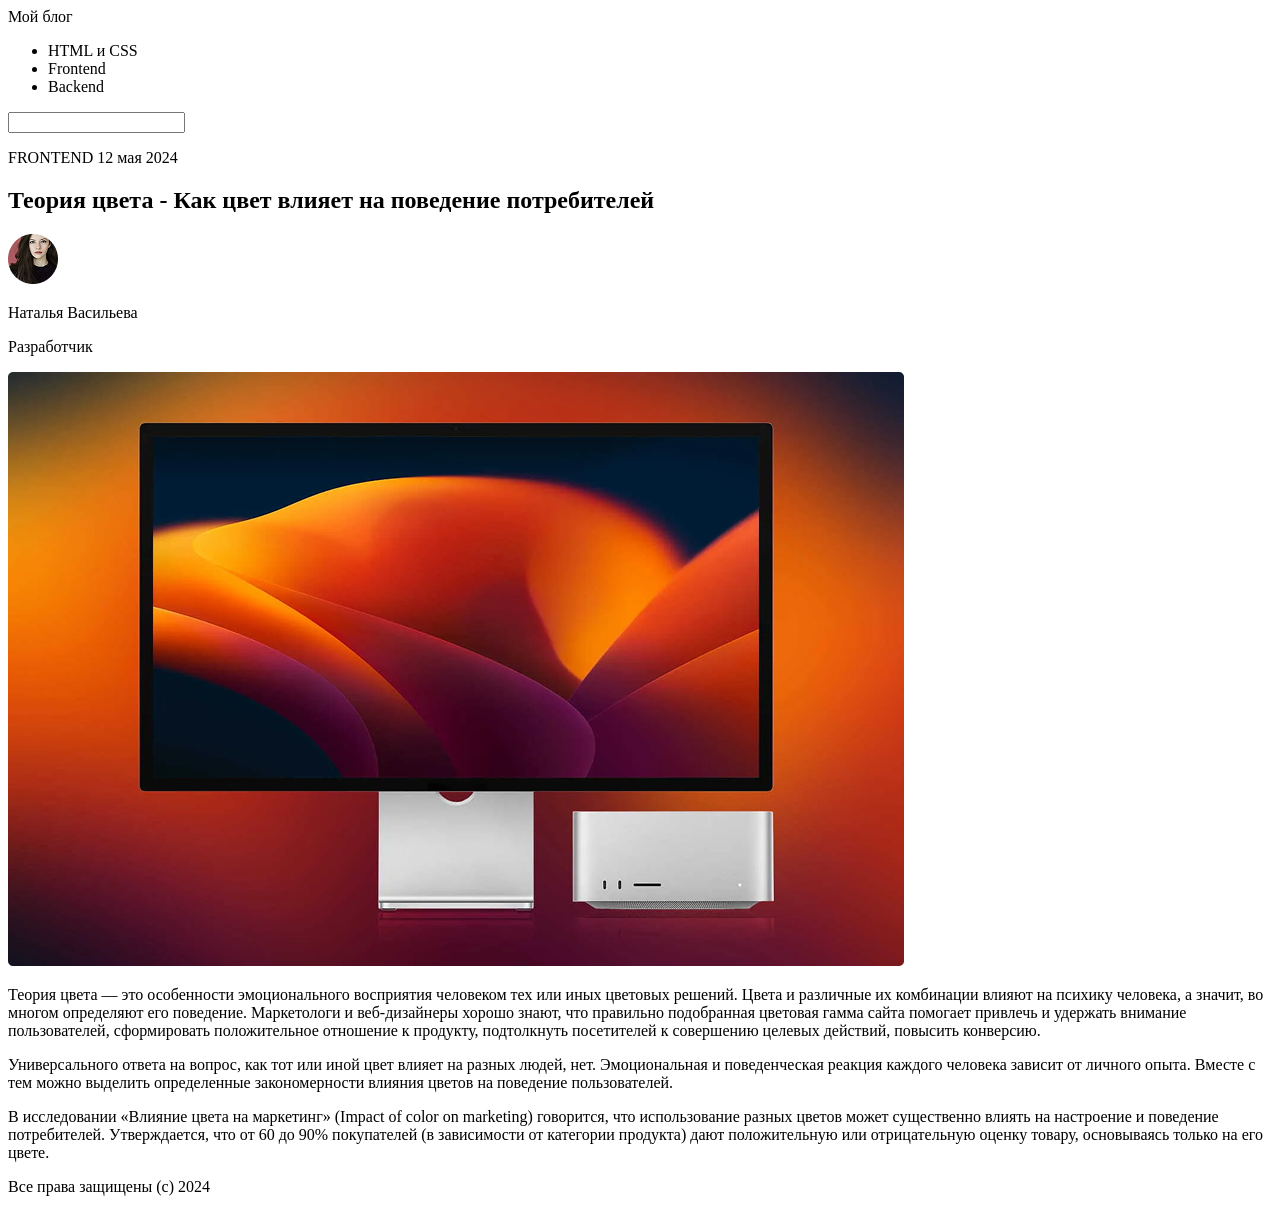
<file: 1-blog/index.html>
<!doctype html>
<html lang="ru">
  <head>
    <meta charset="UTF-8" />
    <meta name="viewport" content="width=device-width, initial-scale=1.0" />
    <title>Blog</title>
  </head>
  <body>
    <header>
      <span> Мой блог </span>
      <nav>
        <ul>
          <li>HTML и CSS</li>
          <li>Frontend</li>
          <li>Backend</li>
        </ul>
      </nav>

      <input type="search" />
    </header>

    <main>
      <article>
        <p>FRONTEND <time datetime="2024-05-12">12 мая 2024</time></p>

        <h1>Теория цвета - Как цвет влияет на поведение потребителей</h1>

        <div>
          <img src="./imgs/user.png" alt="Женщина" />
          <p>Наталья Васильева</p>
          <p>Разработчик</p>
        </div>

        <img src="./imgs/monitor.png" alt="Monitor" />

        <p>
          Теория цвета — это особенности эмоционального восприятия человеком тех
          или иных цветовых решений. Цвета и различные их комбинации влияют на
          психику человека, а значит, во многом определяют его поведение.
          Маркетологи и веб-дизайнеры хорошо знают, что правильно подобранная
          цветовая гамма сайта помогает привлечь и удержать внимание
          пользователей, сформировать положительное отношение к продукту,
          подтолкнуть посетителей к совершению целевых действий, повысить
          конверсию.
        </p>

        <p>
          Универсального ответа на вопрос, как тот или иной цвет влияет на
          разных людей, нет. Эмоциональная и поведенческая реакция каждого
          человека зависит от личного опыта. Вместе с тем можно выделить
          определенные закономерности влияния цветов на поведение пользователей.
        </p>

        <p>
          В исследовании «Влияние цвета на маркетинг» (Impact of color on
          marketing) говорится, что использование разных цветов может
          существенно влиять на настроение и поведение потребителей.
          Утверждается, что от 60 до 90% покупателей (в зависимости от категории
          продукта) дают положительную или отрицательную оценку товару,
          основываясь только на его цвете.
        </p>
      </article>
    </main>

    <footer>
      <p>Все права защищены (c) 2024</p>
    </footer>
  </body>
</html>
</file>
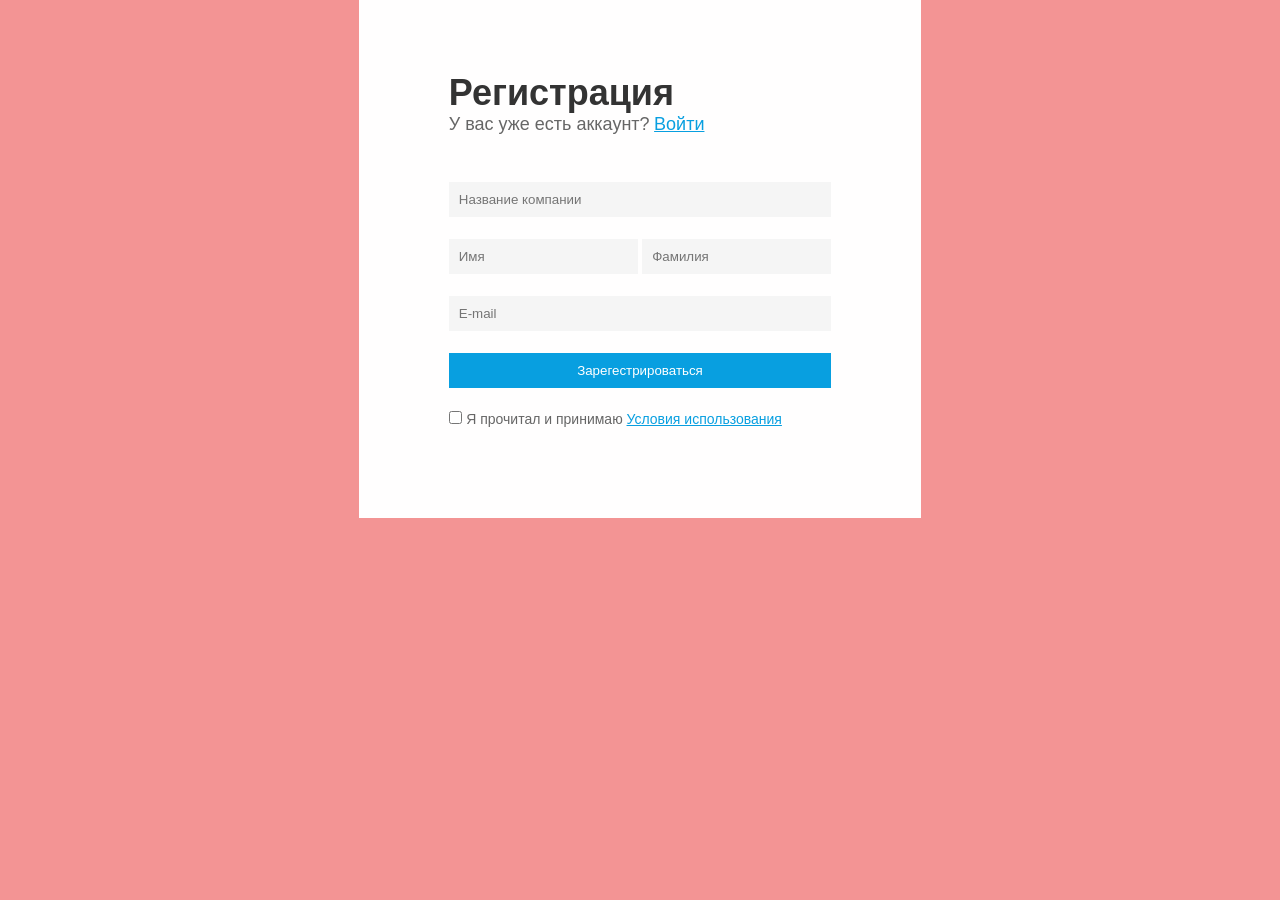
<file: 2-form/index.html>
<!doctype html>
<html lang="en">
  <head>
    <meta charset="UTF-8" />
    <meta name="viewport" content="width=device-width, initial-scale=1.0" />
    <title>Регистрация</title>
    <link rel="stylesheet" href="styles.css" />
  </head>
  <body>
    <section>
      <h1>Регистрация</h1>
      <div>
        <span>У вас уже есть аккаунт?</span>
        <a href="/sign-in">Войти</a>
      </div>

      <form>
        <input
          type="text"
          name="company_name"
          placeholder="Название компании"
          required
        />

        <div>
          <input type="text" name="first_name" placeholder="Имя" required />
          <input
            type="text"
            name="second_name"
            placeholder="Фамилия"
            required
          />
        </div>

        <input type="email" name="email" placeholder="E-mail" required />

        <button type="submit">Зарегестрироваться</button>

        <div>
          <label>
            <input type="checkbox" name="rules" />
            <span class="label-rules"> Я прочитал и принимаю </span>
          </label>

          <a class="link-rules" href="/rules">Условия использования</a>
        </div>
      </form>
    </section>
  </body>
</html>
</file>
<file: 2-form/styles.css>
* {
  margin: 0;
  padding: 0;
}

body {
  display: flex;
  justify-content: center;
  align-items: center;

  font-family: "Open Sans", sans-serif;
  color: rgba(51, 51, 51, 1);

  background-color: rgba(243, 148, 148, 1);
}

section {
  padding: 72px 90px 90px;
  background-color: rgba(255, 254, 254, 1);
}

form {
  margin-top: 47px;
  display: flex;
  flex-direction: column;
  gap: 22px;
}

h1 {
  font-size: 36px;
}

span {
  color: rgba(102, 102, 102, 1);
  font-size: 18px;
  font-weight: 400;
}

a {
  color: rgba(8, 159, 224, 1);
  font-size: 18px;
  font-weight: 400;
}

input {
  padding: 10px;
  background-color: rgba(245, 245, 245, 1);
  border: none;
}

button {
  padding: 10px;

  color: rgba(255, 255, 255, 1);

  border: none;
  background-color: rgba(8, 159, 224, 1);
}

.link-rules,
.label-rules {
  font-size: 14px;
}
</file>
